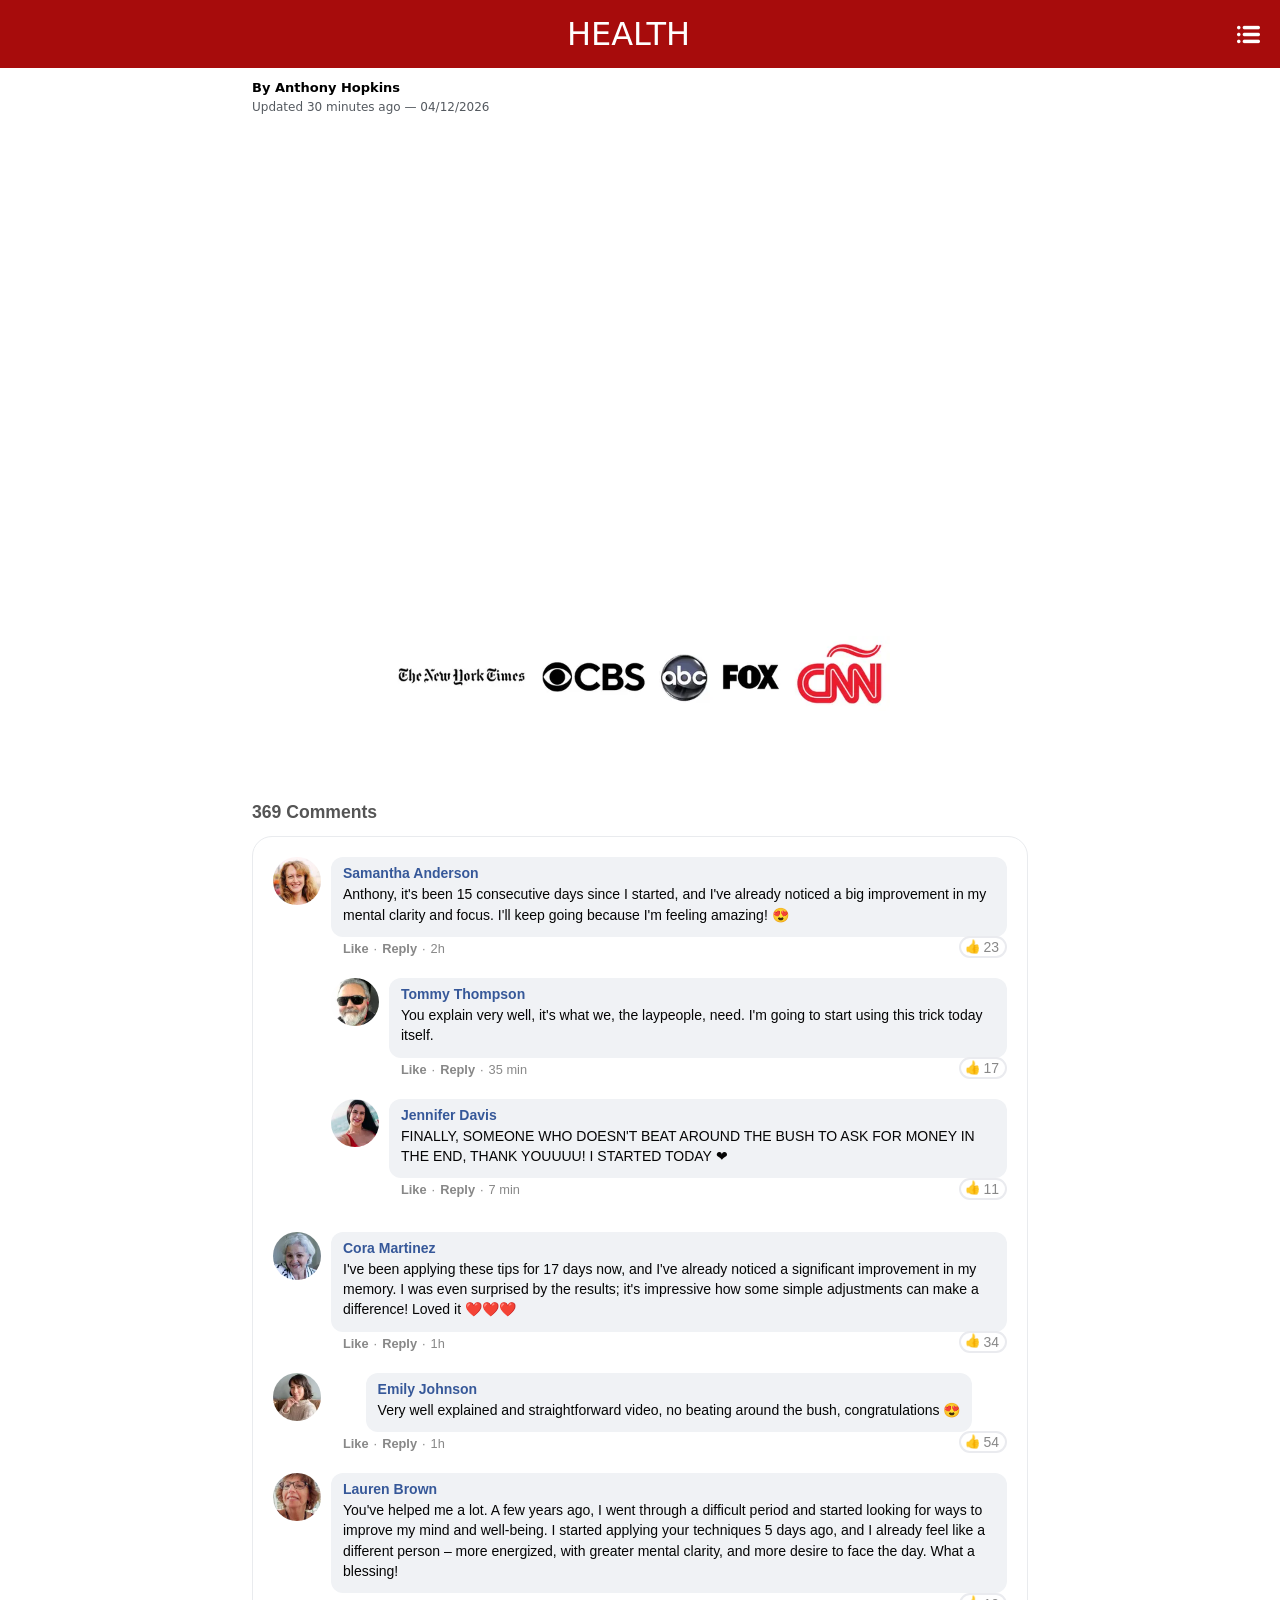
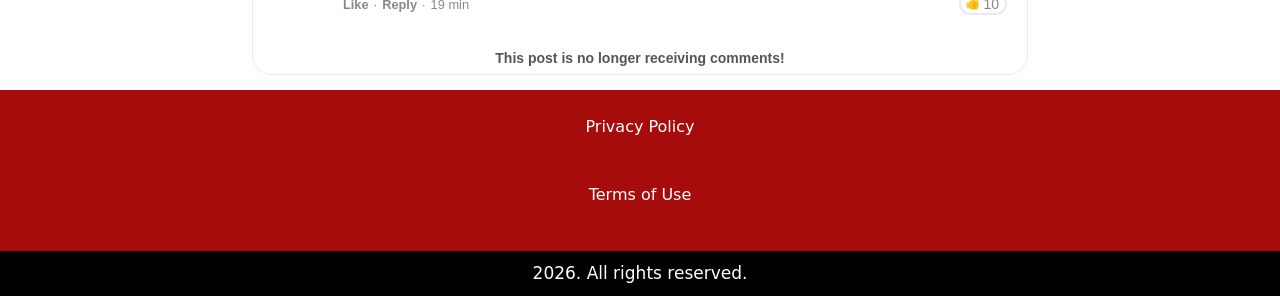
<file: index.html>
<!DOCTYPE html>
<html lang="en">
<head>
  <meta charset="UTF-8">
  <meta name="viewport" content="width=device-width, initial-scale=1">
  <meta name="robots" content="noindex, nofollow">
  <title>Secret Video</title>

  <!-- CSS crítico inline — elimina render-blocking para conteúdo above-the-fold -->
  <style>
    :root{--primary-color:#4F2677;--secondary-color:#dfc3ef;--text-color:#231F20}
    *,*::before,*::after{box-sizing:border-box;margin:0;padding:0}
    html{font-size:16px;-webkit-text-size-adjust:100%}
    body{font-family:'Open Sans',system-ui,-apple-system,Helvetica,Arial,sans-serif;background:#fff;color:var(--text-color);line-height:1.5}
    img,video{max-width:100%;display:block}
    a{text-decoration:none;color:inherit}
    ul{list-style:none;padding:0;margin:0}
    .red-header{background-color:#a70c0c;display:flex;align-items:center;justify-content:space-between;padding:10px 20px}
    .red-header h1{font-weight:400;color:#fff;margin:0;flex-grow:1;text-align:center;font-size:2rem}
    .red-header img{width:23px;height:23px;flex-shrink:0}
    .mg-auto{max-width:800px;margin:0 auto;padding:5px 12px 15px;text-align:center}
    .txt_info_noticia{text-align:left;color:#54595F;font-size:12px;padding-top:10px}
    .txt_info_noticia b{color:#000;font-size:13px;font-weight:700}
    .video_vturb{padding-top:15px;width:100%;max-width:800px}
    .vturb-wrap{width:100%;min-height:min(56.25vw,450px);}
    vturb-smartplayer{display:block;width:100%;}
  </style>

  <!-- Preload LCP image -->
  <link rel="preload" as="image" href="assets/img/ADV-PORTAIS.webp" fetchpriority="high">
  <link rel="preconnect" href="https://buygoods.com">
  <link rel="dns-prefetch" href="https://buygoods.com">
  <!-- VTurb: otimização de velocidade -->
  <script>!function(i,n){i._plt=i._plt||(n&&n.timeOrigin?n.timeOrigin+n.now():Date.now())}(window,performance);</script>
  <link rel="preload" href="https://scripts.converteai.net/c1941ea7-b030-4180-b1f0-5a9a49fb1f05/players/69c87895c602028f65bf4574/v4/player.js" as="script">
  <link rel="preload" href="https://scripts.converteai.net/lib/js/smartplayer-wc/v4/smartplayer.js" as="script">
  <link rel="preload" href="https://cdn.converteai.net/c1941ea7-b030-4180-b1f0-5a9a49fb1f05/69c8783f96fd2c2d9b2981b4/main.m3u8" as="fetch" crossorigin>
  <link rel="dns-prefetch" href="https://cdn.converteai.net">
  <link rel="dns-prefetch" href="https://scripts.converteai.net">
  <link rel="dns-prefetch" href="https://images.converteai.net">
  <link rel="dns-prefetch" href="https://api.vturb.com.br">

  <!-- CSS completo inline — zero CSS externo, zero CLS, zero reflow -->
  <style>
    .img_adv{width:80%;max-width:500px;height:auto;margin:20px auto 0;aspect-ratio:750/123;}
    @media(max-width:996px){.red-header h1{font-size:1.7rem}.img_adv{width:90%;max-width:380px}}
    .stock-ticker{background-color:#D41212;color:#fff;overflow:hidden;white-space:nowrap;padding:8px 0;font-size:1.4rem;font-weight:700;text-transform:uppercase;text-align:center;margin:12px 0 0}
    .ticker-track{display:inline-flex;animation:tickerScroll 30s linear infinite}
    .ticker-track strong{display:inline-block;padding-right:3rem}
    .counter_left{display:inline-block;font-weight:900}
    @keyframes tickerScroll{0%{transform:translateX(0)}100%{transform:translateX(-50%)}}
    #fb-comments{font-family:"Segoe UI Historic","Segoe UI",Helvetica,Arial,sans-serif;font-size:13px;width:100%;margin:24px auto 0}
    #fb-comments .fb-heading{margin:2.125em 0 .625em;font-size:1.1em;color:#555;font-weight:400;text-align:left}
    .comments-container{display:flex;flex-direction:column;gap:1.25em;border:1px solid #e9ebee;border-radius:1.25em;padding:1.25em 1.25em 0}
    .comment{display:flex;align-items:flex-start;position:relative;width:100%;gap:.625em}
    .comment.answer{margin-left:3.625em;max-width:calc(100% - 3.625em);margin-bottom:.75em}
    .comment.answer+.answer{margin-top:-.75em}
    .user-avatar{width:3em;height:3em;border-radius:50%;object-fit:cover;flex-shrink:0}
    .comment-data{width:100%}
    .comment-data .user{display:inline-block;font-weight:400;color:#050505;border-radius:.75em;background-color:#f0f2f5;padding:.375em .75em .75em;max-width:100%}
    .comment-data .user .name{display:block;margin:0;color:#365899;font-weight:700;font-size:14px;cursor:pointer;text-align:left}
    .comment-data .user .text{margin:0;font-size:14px;color:#050505;text-align:left;line-height:1.45}
    .comment-data .buttons{margin:.125em 0 0 .75em;display:flex;align-items:center;gap:.3125em}
    .comment-data .buttons time,.comment-data .buttons like,.comment-data .buttons answer,.comment-data .buttons span{font-size:.8em;color:#888;user-select:none}
    .comment-data .buttons like,.comment-data .buttons answer{font-weight:600;cursor:pointer}
    .comment-data .buttons like:hover{color:#365899}
    .comment-data .buttons answer{cursor:default;position:relative}
    .comment-data .buttons answer:hover::after{content:"You cannot comment on this post";position:absolute;left:50%;top:-.625em;width:11.25em;background-color:#f0f2f5;color:#4c4c4c;transform:translate(-50%,-100%);z-index:10;border-radius:.25em;padding:.375em;text-align:center;font-weight:400;box-shadow:2px 2px 8px 2px rgba(0,0,0,.18)}
    .comment likes{position:absolute;bottom:-.625em;right:0;background-color:#fff;border:2px solid #eaebef;display:flex;align-items:center;font-size:.875em;line-height:1;color:#888;border-radius:100px;padding:2px 6px 2px 4px;gap:2px;white-space:nowrap}
    .comment likes::before{content:"👍";font-size:.9em}
    @media(min-width:576px){#fb-comments{font-size:16px}.comment likes{bottom:0}}
    .comments-closed{font-size:.875em;font-weight:600;text-align:center;margin:.9375em 0 5px;color:#555}
    footer{background-color:#A70C0C;padding:15px 0 0;text-align:center}
    footer a{color:#fff;text-decoration:none;display:inline-block;padding:10px 25px;font-weight:500}
    footer p{background-color:#000;color:#fff;font-size:17px;padding:10px 25px;margin-top:10px}
    @media(prefers-reduced-motion:reduce){.ticker-track{animation:none!important}}
  </style>

  <style>
    /* ═══════════════════════════════════════════════════
       MAROBRAIN CARD DESIGN — replicado do marobrain.com
    ═══════════════════════════════════════════════════ */

    /* ── Utilitários ── */
    .text-success { color: #28a745 !important; }
    .text-warning { color: #ffc107 !important; }
    .text-white   { color: #fff    !important; }
    .text-white-50 { color: rgba(255,255,255,.5) !important; }
    .fw-bold      { font-weight: 700 !important; }
    .mb-0         { margin-bottom: 0 !important; }
    .mb-3         { margin-bottom: 1rem !important; }
    .me-2         { margin-right: .5rem !important; }
    /* ── SVG ícone check-circle inline ── */
    .icon-check { display:inline-block; width:1em; height:1em; vertical-align:-.125em; }

    /* ── Grid ── */
    .pricing-row {
      display: flex;
      flex-wrap: wrap;
      margin: 0 -12px;
      align-items: stretch;
    }
    .pricing-col {
      flex: 0 0 100%;
      max-width: 100%;
      padding: 0 12px;
      margin-bottom: 24px;
      display: flex;
      flex-direction: column;
    }
    @media (min-width: 768px) {
      .pricing-col { flex: 0 0 33.3333%; max-width: 33.3333%; }
    }

    /* ── Card base ── */
    .pricing-card {
      border-radius: 10px;
      border: 1px solid #ddd;
      box-shadow: 0 4px 8px rgba(0,0,0,.1);
      overflow: hidden;
      background: #fff;
      display: flex;
      flex-direction: column;
      flex: 1;
      transition: transform .3s ease;
    }
    .pricing-card:hover { transform: translateY(-10px); }

    /* ── Best Value — borda dourada e escala maior ── */
    .col-promo .pricing-card {
      transform: scale(1.02);
      border: 2px solid #f7ce1f;
      box-shadow: 0 4px 16px rgba(247,206,31,.35);
      z-index: 1;
    }
    .col-promo .pricing-card:hover { transform: scale(1.05); }

    /* ── Card header ── */
    .maro-header {
      padding: 12px 16px;
      text-align: center;
    }
    .maro-header h2 {
      color: #fff;
      margin: 0;
      font-size: 1.5em;
      font-weight: 700;
    }

    /* ── Pricing title (fundo cinza, como no original) ── */
    .pricing-title {
      background-color: #f8f8f8;
      text-align: center;
      padding: 8px 0;
      border-bottom: 1px solid #dee2e6;
    }
    .pricing-title h3 {
      font-size: 1.6em;
      font-weight: 800;
      margin: 0;
      color: #231F20;
    }
    .pricing-title p {
      margin: 0;
      font-size: 1em;
      font-weight: 600;
      color: #555;
    }

    /* ── Card body ── */
    .maro-body {
      flex: 1;
      display: flex;
      flex-direction: column;
      text-align: center;
    }

    /* ── Inner padding (p-4 Bootstrap = 1.5rem) ── */
    .maro-inner {
      padding: 1.5rem;
      flex: 1;
      display: flex;
      flex-direction: column;
      align-items: center;
      width: 100%;
    }

    /* ── Bottle image ── */
    .maro-img {
      max-width: 100%;
      height: auto;
      display: block;
      margin: 0 auto 1rem;
    }

    /* ── Price — igual ao original: 4.5rem ── */
    .maro-price {
      margin: 15px 0;
      text-align: center;
    }
    .maro-price .price-val {
      font-size: 4.5rem;
      font-weight: 700;
      margin: 0;
      line-height: 1;
      display: inline-block;
    }
    .per-bottle {
      font-size: 1rem;
      line-height: 1.2;
      font-weight: 600;
      display: inline-block;
      text-align: left;
      padding-left: 5px;
      vertical-align: middle;
    }

    /* ── Savings row (top + bottom border) ── */
    .maro-savings {
      border-top: 1px solid #dee2e6;
      border-bottom: 1px solid #dee2e6;
      padding: 8px 0;
      margin: 12px 0;
      width: 100%;
      text-align: center;
    }
    /* ── Feature row (bottom border only) ── */
    .maro-feature {
      border-bottom: 1px solid #dee2e6;
      padding: 8px 0;
      margin-bottom: 12px;
      width: 100%;
      text-align: center;
    }
    .maro-savings p,
    .maro-feature p { margin: 0; }

    /* ── BUY NOW buttons ── */
    .btn-buy {
      display: block;
      width: 100%;
      border: none;
      border-radius: 6px;
      padding: 14px 16px;
      font-size: 1.15em;
      font-weight: 700;
      cursor: pointer;
      text-align: center;
      text-decoration: none;
      margin-bottom: 1rem;
      letter-spacing: 0.05em;
      transition: filter .15s;
    }
    .btn-buy:hover { filter: brightness(0.9); }
    .btn-buy-yellow { background: #ffc107; color: #000 !important; }

    /* ── Payment methods ── */
    .maro-cards {
      max-width: 200px;
      height: auto;
      margin: 0 auto 1rem;
      display: block;
    }

    /* ── Total price — igual ao original: 1.3rem ── */
    .maro-total {
      margin-top: auto;
      width: 100%;
      text-align: center;
      font-size: 1.3rem;
    }
    .maro-total p { margin: 3px 0; }
    .line-thru {
      text-decoration: line-through;
      text-decoration-color: red;
      color: #888;
    }

    /* ── Best Value dark body ── */
    .best-value-body {
      background-image: radial-gradient(circle, #37298c 0%, #050027 70%);
      color: #fff;
    }
    .best-value-body .maro-savings,
    .best-value-body .maro-feature {
      border-color: rgba(255,255,255,.2);
    }

    /* ── Rating mobile ── */
    .rating-mobile { display: none; }

    /* ── Mobile reorder ── */
    @media (max-width: 767px) {
      .rating-mobile {
        display: block;
        text-align: center;
        padding: 10px 8px 4px;
        margin-bottom: 50px;
        font-size: 1em;
        color: #231F20;
      }
      .rating-mobile strong { font-weight: 800; }
      .rating-stars { color: #FFB800; font-size: 1.3em; letter-spacing: 2px; }

      .col-promo   { order: 1; }
      .col-popular { order: 2; }
      .col-basic   { order: 3; }

      .maro-price .price-val { font-size: 2.8rem; }
    }
  </style>

  <!-- Proteção Anti-Iframe -->
  <meta http-equiv="Content-Security-Policy" content="frame-ancestors 'self';">
  <meta http-equiv="X-Frame-Options" content="SAMEORIGIN">

</head>
<body>

<main id="container">

  <!-- ══════════════════════════════════════════════
       HEADER
  ══════════════════════════════════════════════ -->
  <header class="red-header">
    <h1>HEALTH</h1>
    <img src="assets/img/lista.webp" alt="" width="23" height="23" aria-hidden="true" decoding="async">
  </header>

  <!-- ══════════════════════════════════════════════
       SEÇÃO PRINCIPAL
  ══════════════════════════════════════════════ -->
  <section class="principal">

    <!-- Meta da notícia -->
    <p class="txt_info_noticia mg-auto">
      <b>By Anthony Hopkins</b><br>
      Updated 30 minutes ago — <span class="data_atual"></span>
    </p>

    <!-- ── VSL / Vídeo ── -->
    <div class="video_vturb mg-auto">
      <!--
        ╔══════════════════════════════════════════════════════════════╗
        ║  PLACEHOLDER DO VÍDEO                                       ║
        ║  Substitua este bloco pelo seu embed do player.             ║
        ║                                                              ║
        ║  EXEMPLO VTURB (recomendado):                               ║
        ║    <vturb-smartplayer id="SEU-ID"></vturb-smartplayer>      ║
        ║    <script src="URL-DO-PLAYER.js"></script>                 ║
        ║                                                              ║
        ║  REVEAL DOS POTES NO PITCH:                                  ║
        ║  Após inserir o vturb, adicione este script logo abaixo:    ║
        ║                                                              ║
        ║    <script>                                                  ║
        ║    var PITCH_SECONDS = 2073; // ex: 34min33s = 2073s        ║
        ║    var player = document.querySelector('vturb-smartplayer');║
        ║    player.addEventListener('player:ready', function() {     ║
        ║      player.displayHiddenElements(                          ║
        ║        PITCH_SECONDS,                                        ║
        ║        ['#stockTicker', '#products'],                       ║
        ║        { persist: true }                                     ║
        ║      );                                                      ║
        ║    });                                                       ║
        ║    </script>                                                 ║
        ║                                                              ║
        ║  E adicione class="esconder" nos elementos:                  ║
        ║    <section class="stock-ticker esconder" id="stockTicker"> ║
        ║    <section class="products2 esconder" id="products">       ║
        ╚══════════════════════════════════════════════════════════════╝
      -->
      <div class="vturb-wrap"><vturb-smartplayer id="vid-69c87895c602028f65bf4574"></vturb-smartplayer></div>
      <script type="text/javascript">var s=document.createElement("script");s.src="https://scripts.converteai.net/c1941ea7-b030-4180-b1f0-5a9a49fb1f05/players/69c87895c602028f65bf4574/v4/player.js",s.async=!0,document.head.appendChild(s);</script>
      <script>
      var player=document.querySelector('vturb-smartplayer');
      player.addEventListener('player:ready',function(){
        player.displayHiddenElements(1988,['#stockTicker','#products'],{persist:true});
      });
      </script>
    </div>

    <!-- ── Logos de mídia ── -->
    <div class="mg-auto">
      <img src="assets/img/ADV-PORTAIS.webp"
           class="img_adv"
           alt="As seen on CBS, ABC, FOX, CNN and more"
           width="750" height="123"
           fetchpriority="high" decoding="async">
    </div>

    <!-- ══════════════════════════════════════════════
         TICKER VERMELHO — "Last bottles left"
    ══════════════════════════════════════════════ -->
    <section class="stock-ticker" id="stockTicker" aria-live="polite" style="display:none">
      <div class="ticker-track">
        <strong>
          <span>Last bottles left: <span class="counter_left">43</span></span>&nbsp;&nbsp;&nbsp;
          <span>Last bottles left: <span class="counter_left">43</span></span>&nbsp;&nbsp;&nbsp;
          <span>Last bottles left: <span class="counter_left">43</span></span>&nbsp;&nbsp;&nbsp;
          <span>Last bottles left: <span class="counter_left">43</span></span>&nbsp;&nbsp;&nbsp;
          <span>Last bottles left: <span class="counter_left">43</span></span>&nbsp;&nbsp;&nbsp;
          <span>Last bottles left: <span class="counter_left">43</span></span>&nbsp;&nbsp;&nbsp;
          <span>Last bottles left: <span class="counter_left">43</span></span>&nbsp;&nbsp;&nbsp;
          <span>Last bottles left: <span class="counter_left">43</span></span>&nbsp;&nbsp;&nbsp;
        </strong>
      </div>
    </section>

    <!-- ══════════════════════════════════════════════
         PRODUTOS — design idêntico ao marobrain.com
         Desktop: Basic → Best Value → Most Popular
         Mobile:  Best Value → Most Popular → Basic
    ══════════════════════════════════════════════ -->
    <section class="products2" id="products" style="display:none;max-width:960px;margin:1.5rem auto 0;padding:0 12px;">
      <div style="max-width:960px;margin:0 auto;">

        <!-- Rating — visível APENAS no mobile (estilo Vigor Long) -->
        <div class="rating-mobile">
          <p>Average Customer Rating <strong>4.9</strong>&nbsp;<span class="rating-stars">★★★★★</span></p>
        </div>

        <div class="pricing-row">

          <!-- ══ CARD 1 — Desktop 1º · Mobile 3º: BASIC (2 bottles) ══ -->
          <div class="pricing-col col-basic">
            <div class="pricing-card">

              <div class="maro-header" style="background-color:#37298c;">
                <h2>Basic</h2>
              </div>

              <div class="maro-body">
                <div class="pricing-title">
                  <h3 class="mb-0">2 BOTTLES</h3>
                  <p class="mb-0">60 DAYS SUPPLY</p>
                </div>
                <div class="maro-inner">
                  <img src="assets/img/2b.webp"
                       class="maro-img mb-3" alt="2 Bottles" loading="lazy" decoding="async" width="530" height="398">
                  <div class="maro-price">
                    <p class="price-val mb-0">$89<span class="per-bottle">PER<br>BOTTLE</span></p>
                  </div>
                  <div class="maro-savings">
                    <p style="font-weight:700;color:#298f16;" class="mb-0">
                      <svg class="icon-check me-2" viewBox="0 0 512 512" aria-hidden="true"><path fill="#298f16" d="M256 512A256 256 0 1 0 256 0a256 256 0 1 0 0 512zM369 209L241 337c-9.4 9.4-24.6 9.4-33.9 0l-64-64c-9.4-9.4-9.4-24.6 0-33.9s24.6-9.4 33.9 0l47 47L335 175c9.4-9.4 24.6-9.4 33.9 0s9.4 24.6 0 33.9z"/></svg> YOU SAVE $180!
                    </p>
                  </div>
                  <div class="maro-feature">
                    <p class="mb-0">
                      <svg class="icon-check me-2" viewBox="0 0 512 512" aria-hidden="true"><path fill="#28a745" d="M256 512A256 256 0 1 0 256 0a256 256 0 1 0 0 512zM369 209L241 337c-9.4 9.4-24.6 9.4-33.9 0l-64-64c-9.4-9.4-9.4-24.6 0-33.9s24.6-9.4 33.9 0l47 47L335 175c9.4-9.4 24.6-9.4 33.9 0s9.4 24.6 0 33.9z"/></svg> 60 DAYS GUARANTEE
                    </p>
                  </div>
                  <a href="https://buygoods.com/secure/checkout.html?aff_id=1118&account_id=11498&product_codename=mar2fnn2&redirect=aHR0cHM6Ly9tYXJvYnJhaW4uY29tL2ZubjIvdXAxLTFlMmIv"
                     class="btn-buy btn-buy-yellow" rel="noopener">BUY NOW</a>
                  <div class="mb-3">
                    <img src="assets/img/cards.webp" class="maro-cards"
                         alt="Visa Mastercard Amex PayPal" loading="lazy" decoding="async" width="200" height="35">
                  </div>
                  <div class="maro-total">
                    <p class="mb-1">Total: <span style="text-decoration:line-through;color:#888;">$358</span> <span class="fw-bold">$178</span></p>
                    <p class="mb-0">+9.99 SHIPPING</p>
                  </div>
                </div>
              </div>

            </div>
          </div>
          <!-- /BASIC -->

          <!-- ══ CARD 2 — Desktop 2º · Mobile 1º: BEST VALUE (6 bottles) ══ -->
          <div class="pricing-col col-promo">
            <div class="pricing-card">

              <div class="maro-header" style="background-color:#050027;">
                <h2>BEST VALUE!</h2>
              </div>

              <div class="maro-body best-value-body">
                <div class="maro-inner">
                  <h3 class="mb-0" style="color:#fff!important;font-size:1.6em;font-weight:800;">6 BOTTLES</h3>
                  <p class="mb-0" style="color:#fff!important;font-size:1em;font-weight:600;">180 DAYS SUPPLY</p>
                  <img src="assets/img/6b.webp"
                       class="maro-img mb-3" alt="6 Bottles" fetchpriority="high" decoding="async" width="530" height="398">
                  <div class="maro-price">
                    <p class="price-val mb-0" style="color:#fff!important;">$49<span class="per-bottle" style="color:#fff!important;">PER<br>BOTTLE</span></p>
                  </div>
                  <div class="maro-savings" style="border-color:rgba(255,255,255,.2)!important;">
                    <p class="mb-0" style="color:#fff!important;font-weight:700;">
                      <svg class="icon-check me-2" viewBox="0 0 512 512" aria-hidden="true"><path fill="#ffc107" d="M256 512A256 256 0 1 0 256 0a256 256 0 1 0 0 512zM369 209L241 337c-9.4 9.4-24.6 9.4-33.9 0l-64-64c-9.4-9.4-9.4-24.6 0-33.9s24.6-9.4 33.9 0l47 47L335 175c9.4-9.4 24.6-9.4 33.9 0s9.4 24.6 0 33.9z"/></svg><b style="color:#fff!important;">YOU SAVE $1488!</b>
                    </p>
                  </div>
                  <div class="maro-feature" style="border-color:rgba(255,255,255,.2)!important;">
                    <p class="mb-0" style="color:#fff!important;">
                      <svg class="icon-check me-2" viewBox="0 0 512 512" aria-hidden="true"><path fill="#ffc107" d="M256 512A256 256 0 1 0 256 0a256 256 0 1 0 0 512zM369 209L241 337c-9.4 9.4-24.6 9.4-33.9 0l-64-64c-9.4-9.4-9.4-24.6 0-33.9s24.6-9.4 33.9 0l47 47L335 175c9.4-9.4 24.6-9.4 33.9 0s9.4 24.6 0 33.9z"/></svg> BIGGEST DISCOUNT
                    </p>
                  </div>
                  <div class="maro-feature" style="border-color:rgba(255,255,255,.2)!important;">
                    <p class="mb-0" style="color:#fff!important;">
                      <svg class="icon-check me-2" viewBox="0 0 512 512" aria-hidden="true"><path fill="#ffc107" d="M256 512A256 256 0 1 0 256 0a256 256 0 1 0 0 512zM369 209L241 337c-9.4 9.4-24.6 9.4-33.9 0l-64-64c-9.4-9.4-9.4-24.6 0-33.9s24.6-9.4 33.9 0l47 47L335 175c9.4-9.4 24.6-9.4 33.9 0s9.4 24.6 0 33.9z"/></svg> 60 DAYS GUARANTEE
                    </p>
                  </div>
                  <a href="https://buygoods.com/secure/checkout.html?aff_id=1118&account_id=11498&product_codename=mar6fnn2&redirect=aHR0cHM6Ly9tYXJvYnJhaW4uY29tL2ZubjIvdXAxLTZiLw=="
                     class="btn-buy btn-buy-yellow" rel="noopener">BUY NOW</a>
                  <div class="mb-3">
                    <img src="assets/img/cards.webp" class="maro-cards"
                         alt="Visa Mastercard Amex PayPal" loading="lazy" decoding="async" width="200" height="35">
                  </div>
                  <div class="maro-total">
                    <p class="mb-1" style="color:#fff!important;">Total: <span style="text-decoration:line-through;color:rgba(255,255,255,.5)!important;">$1782</span> <span style="font-weight:700;color:#fff!important;">$294</span></p>
                    <p class="mb-0" style="color:#fff!important;">+ FREE SHIPPING</p>
                  </div>
                </div>
              </div>

            </div>
          </div>
          <!-- /BEST VALUE -->

          <!-- ══ CARD 3 — Desktop 3º · Mobile 2º: MOST POPULAR (3 bottles) ══ -->
          <div class="pricing-col col-popular">
            <div class="pricing-card">

              <div class="maro-header" style="background-color:#37298c;">
                <h2>Most Popular</h2>
              </div>

              <div class="maro-body">
                <div class="pricing-title">
                  <h3 class="mb-0">3 BOTTLES</h3>
                  <p class="mb-0">90 DAYS SUPPLY</p>
                </div>
                <div class="maro-inner">
                  <img src="assets/img/3b.webp"
                       class="maro-img mb-3" alt="3 Bottles" loading="lazy" decoding="async" width="530" height="398">
                  <div class="maro-price">
                    <p class="price-val mb-0">$72<span class="per-bottle">PER<br>BOTTLE</span></p>
                  </div>
                  <div class="maro-savings">
                    <p style="font-weight:700;color:#298f16;" class="mb-0">
                      <svg class="icon-check me-2" viewBox="0 0 512 512" aria-hidden="true"><path fill="#298f16" d="M256 512A256 256 0 1 0 256 0a256 256 0 1 0 0 512zM369 209L241 337c-9.4 9.4-24.6 9.4-33.9 0l-64-64c-9.4-9.4-9.4-24.6 0-33.9s24.6-9.4 33.9 0l47 47L335 175c9.4-9.4 24.6-9.4 33.9 0s9.4 24.6 0 33.9z"/></svg> YOU SAVE $321!
                    </p>
                  </div>
                  <div class="maro-feature">
                    <p class="mb-0">
                      <svg class="icon-check me-2" viewBox="0 0 512 512" aria-hidden="true"><path fill="#28a745" d="M256 512A256 256 0 1 0 256 0a256 256 0 1 0 0 512zM369 209L241 337c-9.4 9.4-24.6 9.4-33.9 0l-64-64c-9.4-9.4-9.4-24.6 0-33.9s24.6-9.4 33.9 0l47 47L335 175c9.4-9.4 24.6-9.4 33.9 0s9.4 24.6 0 33.9z"/></svg> 60 DAYS GUARANTEE
                    </p>
                  </div>
                  <a href="https://buygoods.com/secure/checkout.html?aff_id=1118&account_id=11498&product_codename=mar3fnn2&redirect=aHR0cHM6Ly9tYXJvYnJhaW4uY29tL2ZubjIvdXAxLTNiLw=="
                     class="btn-buy btn-buy-yellow" rel="noopener">BUY NOW</a>
                  <div class="mb-3">
                    <img src="assets/img/cards.webp" class="maro-cards"
                         alt="Visa Mastercard Amex PayPal" loading="lazy" decoding="async" width="200" height="35">
                  </div>
                  <div class="maro-total">
                    <p class="mb-1">Total: <span style="text-decoration:line-through;color:#888;">$537</span> <span class="fw-bold">$216</span></p>
                    <p class="mb-0">+ FREE SHIPPING</p>
                  </div>
                </div>
              </div>

            </div>
          </div>
          <!-- /MOST POPULAR -->

        </div><!-- /.pricing-row -->
      </div>
    </section><!-- /.products2 -->

    <!-- ══════════════════════════════════════════════
         COMENTÁRIOS ESTILO FACEBOOK
    ══════════════════════════════════════════════ -->
    <div id="fb-comments" class="mg-auto">
      <h2 class="fb-heading"><b>369 Comments</b></h2>
      <div class="comments-container">

        <div class="comment" data-id="1">
          <img loading="lazy" decoding="async" class="user-avatar" src="assets/img/avatar1.webp" alt="Samantha Anderson" width="48" height="48">
          <div class="comment-data">
            <div class="user">
              <p class="name">Samantha Anderson</p>
              <p class="text">Anthony, it's been 15 consecutive days since I started, and I've already noticed a big improvement in my mental clarity and focus. I'll keep going because I'm feeling amazing! 😍</p>
            </div>
            <div class="buttons">
              <like>Like</like><span>·</span><answer>Reply</answer><span>·</span><time>2h</time>
            </div>
          </div>
          <likes>23</likes>
        </div>

        <div class="comment answer" data-id="2">
          <img loading="lazy" decoding="async" class="user-avatar" src="assets/img/avatar2.webp" alt="Tommy Thompson" width="48" height="48">
          <div class="comment-data">
            <div class="user">
              <p class="name">Tommy Thompson</p>
              <p class="text">You explain very well, it's what we, the laypeople, need. I'm going to start using this trick today itself.</p>
            </div>
            <div class="buttons">
              <like>Like</like><span>·</span><answer>Reply</answer><span>·</span><time>35 min</time>
            </div>
          </div>
          <likes>17</likes>
        </div>

        <div class="comment answer" data-id="3">
          <img loading="lazy" decoding="async" class="user-avatar" src="assets/img/avatar3.webp" alt="Jennifer Davis" width="48" height="48">
          <div class="comment-data">
            <div class="user">
              <p class="name">Jennifer Davis</p>
              <p class="text">FINALLY, SOMEONE WHO DOESN'T BEAT AROUND THE BUSH TO ASK FOR MONEY IN THE END, THANK YOUUUU! I STARTED TODAY ❤</p>
            </div>
            <div class="buttons">
              <like>Like</like><span>·</span><answer>Reply</answer><span>·</span><time>7 min</time>
            </div>
          </div>
          <likes>11</likes>
        </div>

        <div class="comment" data-id="4">
          <img loading="lazy" decoding="async" class="user-avatar" src="assets/img/avatar4.webp" alt="Cora Martinez" width="48" height="48">
          <div class="comment-data">
            <div class="user">
              <p class="name">Cora Martinez</p>
              <p class="text">I've been applying these tips for 17 days now, and I've already noticed a significant improvement in my memory. I was even surprised by the results; it's impressive how some simple adjustments can make a difference! Loved it ❤️❤️❤️</p>
            </div>
            <div class="buttons">
              <like>Like</like><span>·</span><answer>Reply</answer><span>·</span><time>1h</time>
            </div>
          </div>
          <likes>34</likes>
        </div>

        <div class="comment" data-id="5">
          <img loading="lazy" decoding="async" class="user-avatar" src="assets/img/avatar5.webp" alt="Emily Johnson" width="48" height="48">
          <div class="comment-data">
            <div class="user">
              <p class="name">Emily Johnson</p>
              <p class="text">Very well explained and straightforward video, no beating around the bush, congratulations 😍</p>
            </div>
            <div class="buttons">
              <like>Like</like><span>·</span><answer>Reply</answer><span>·</span><time>1h</time>
            </div>
          </div>
          <likes>54</likes>
        </div>

        <div class="comment" data-id="6">
          <img loading="lazy" decoding="async" class="user-avatar" src="assets/img/avatar6.webp" alt="Lauren Brown" width="48" height="48">
          <div class="comment-data">
            <div class="user">
              <p class="name">Lauren Brown</p>
              <p class="text">You've helped me a lot. A few years ago, I went through a difficult period and started looking for ways to improve my mind and well-being. I started applying your techniques 5 days ago, and I already feel like a different person – more energized, with greater mental clarity, and more desire to face the day. What a blessing!</p>
            </div>
            <div class="buttons">
              <like>Like</like><span>·</span><answer>Reply</answer><span>·</span><time>19 min</time>
            </div>
          </div>
          <likes>10</likes>
        </div>

        <p class="comments-closed">This post is no longer receiving comments!</p>
      </div>
    </div>

  </section>

  <!-- ══════════════════════════════════════════════
       FOOTER
  ══════════════════════════════════════════════ -->
  <footer>
    <a href="privacy.html" class="privacidade">Privacy Policy</a><br><br>
    <a href="terms.html" class="termos">Terms of Use</a><br><br>
    <p>2026. All rights reserved.</p>
  </footer>

</main>

<script src="assets/main.js" defer></script>

<!-- Script Anti-Cookie Stuffing -->
<script>
(function() {
  'use strict';

  var config = {
    affiliateParam: 'afid',
    cookieName: 'affiliate_id',
    cookieDuration: 400,
    priority: 'last-click'
  };

  function getAffiliateId() {
    var urlParams = new URLSearchParams(window.location.search);
    return urlParams.get(config.affiliateParam);
  }

  function setAffiliateCookie(affiliateId) {
    var expiryDate = new Date();
    expiryDate.setDate(expiryDate.getDate() + config.cookieDuration);
    document.cookie = config.cookieName + '=' + affiliateId +
      '; expires=' + expiryDate.toUTCString() +
      '; path=/; SameSite=Lax; Secure';
  }

  function getExistingCookie() {
    var cookies = document.cookie.split(';');
    for (var i = 0; i < cookies.length; i++) {
      var parts = cookies[i].trim().split('=');
      if (parts[0] === config.cookieName) return parts[1];
    }
    return null;
  }

  function clearSuspiciousCookies() {
    var cookies = document.cookie.split(';');
    var keywords = ['aff', 'ref', 'partner', 'afiliado', 'parceiro', 'afid'];
    cookies.forEach(function(cookie) {
      var name = cookie.trim().split('=')[0];
      var suspicious = keywords.some(function(k) {
        return name.toLowerCase().indexOf(k) !== -1;
      });
      if (name !== config.cookieName && suspicious) {
        document.cookie = name + '=; expires=Thu, 01 Jan 1970 00:00:00 UTC; path=/;';
      }
    });
  }

  function blockCookieStuffing() {
    clearSuspiciousCookies();
    var affiliateId = getAffiliateId();
    var existingCookie = getExistingCookie();
    if (affiliateId) {
      if (config.priority === 'first-click' && existingCookie) {
        // mantém o primeiro clique
      } else {
        setAffiliateCookie(affiliateId);
      }
    }
  }

  function preventIframeCookieStuffing() {}

  var checkoutDomains = ['buygoods.com', 'mycartpanda.com', 'digistore24.com', 'clickbank.com'];

  function sanitizeLinks() {
    document.addEventListener('click', function(e) {
      var link = e.target.closest('a');
      if (link && link.href) {
        try {
          var url = new URL(link.href);
          var isCheckout = checkoutDomains.some(function(d) {
            return url.hostname.indexOf(d) !== -1;
          });
          if (isCheckout) return;
          var suspiciousParams = ['aff_id', 'affiliate', 'partner_id', 'afiliado_id'];
          var modified = false;
          suspiciousParams.forEach(function(param) {
            if (url.searchParams.has(param) &&
                url.searchParams.get(param) !== getExistingCookie()) {
              url.searchParams.delete(param);
              modified = true;
            }
          });
          if (modified) link.href = url.toString();
        } catch(err) {}
      }
    });
  }

  function monitorCookieChanges() {
    var lastCookie = document.cookie;
    setInterval(function() {
      if (document.cookie !== lastCookie) {
        blockCookieStuffing();
        lastCookie = document.cookie;
      }
    }, 2000);
  }

  blockCookieStuffing();
  preventIframeCookieStuffing();
  sanitizeLinks();
  monitorCookieChanges();
})();
</script>
<script>(function(){var w=document.querySelector('.vturb-wrap'),p=document.querySelector('vturb-smartplayer');if(!w||!p||!window.ResizeObserver)return;new ResizeObserver(function(e){var h=e[0].contentRect.height;if(h>0)w.style.minHeight=h+'px';}).observe(p);})();</script>
</body>
</html>
</file>
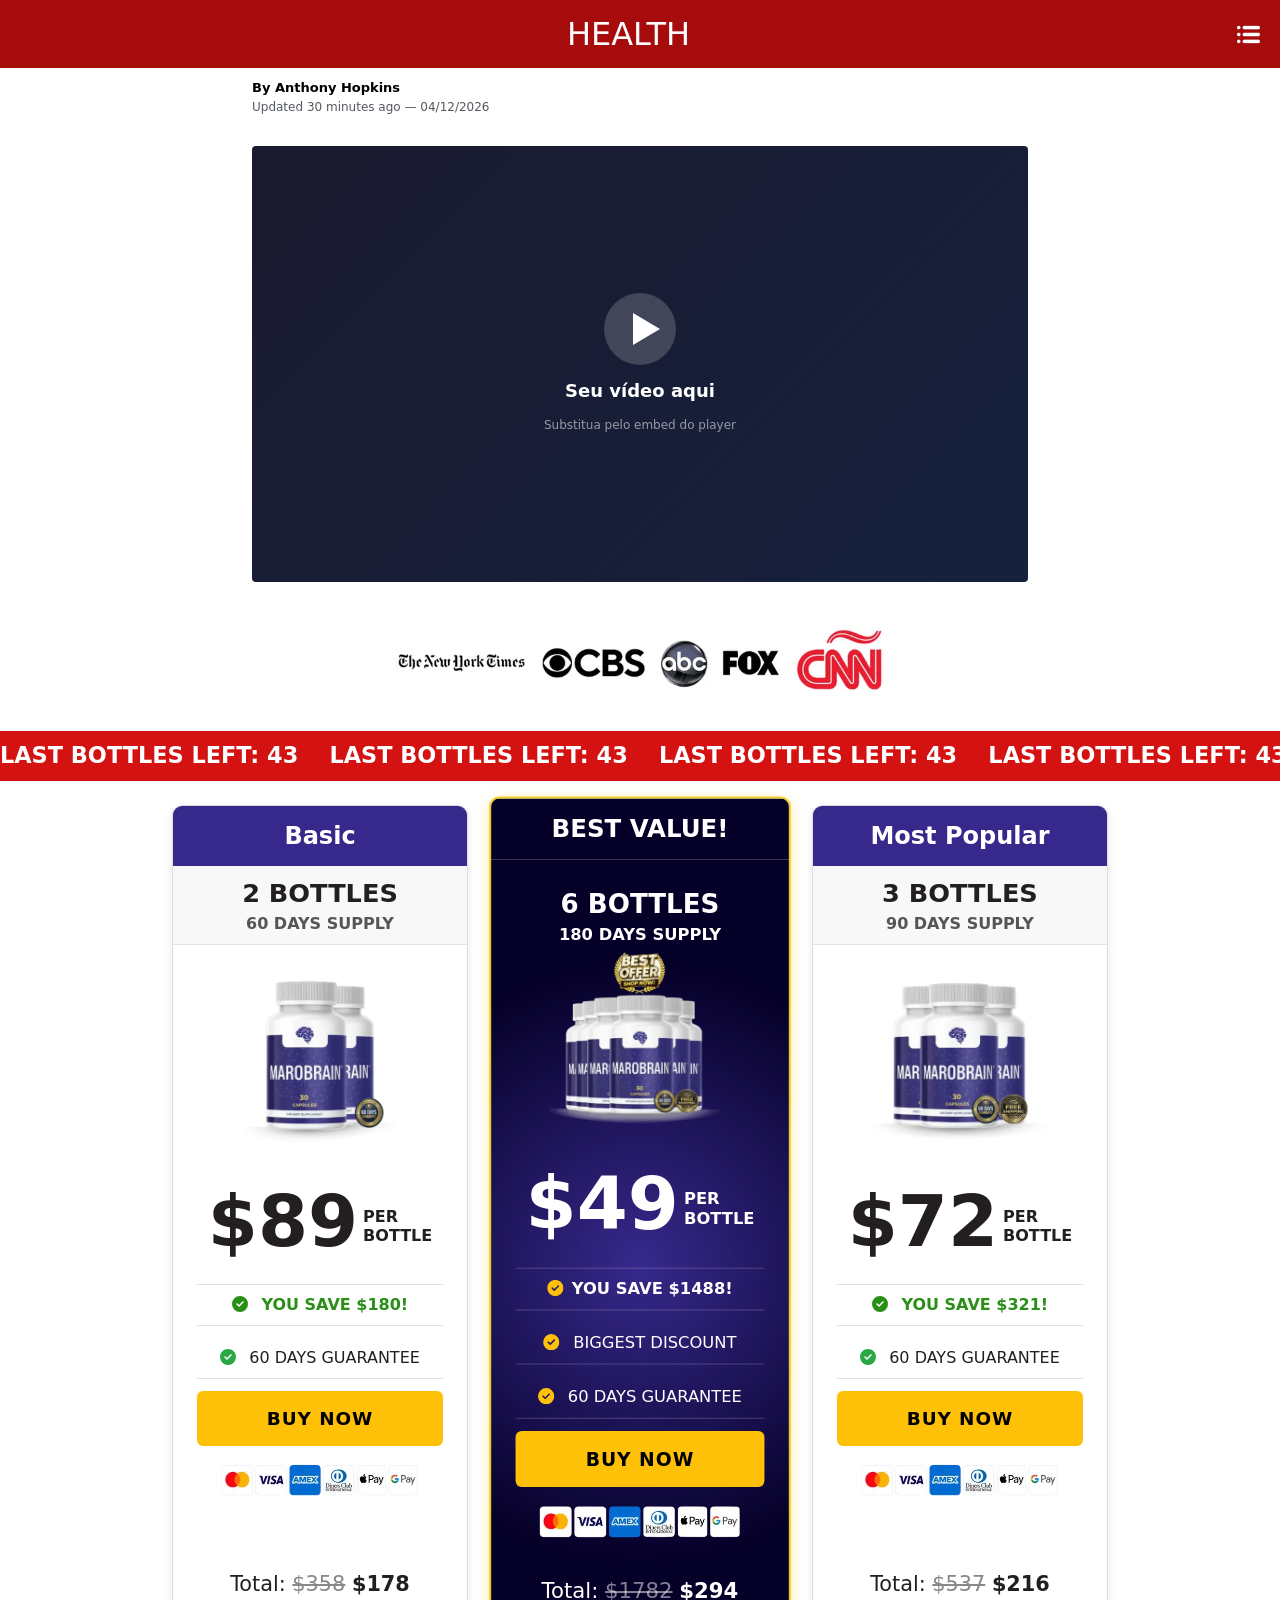
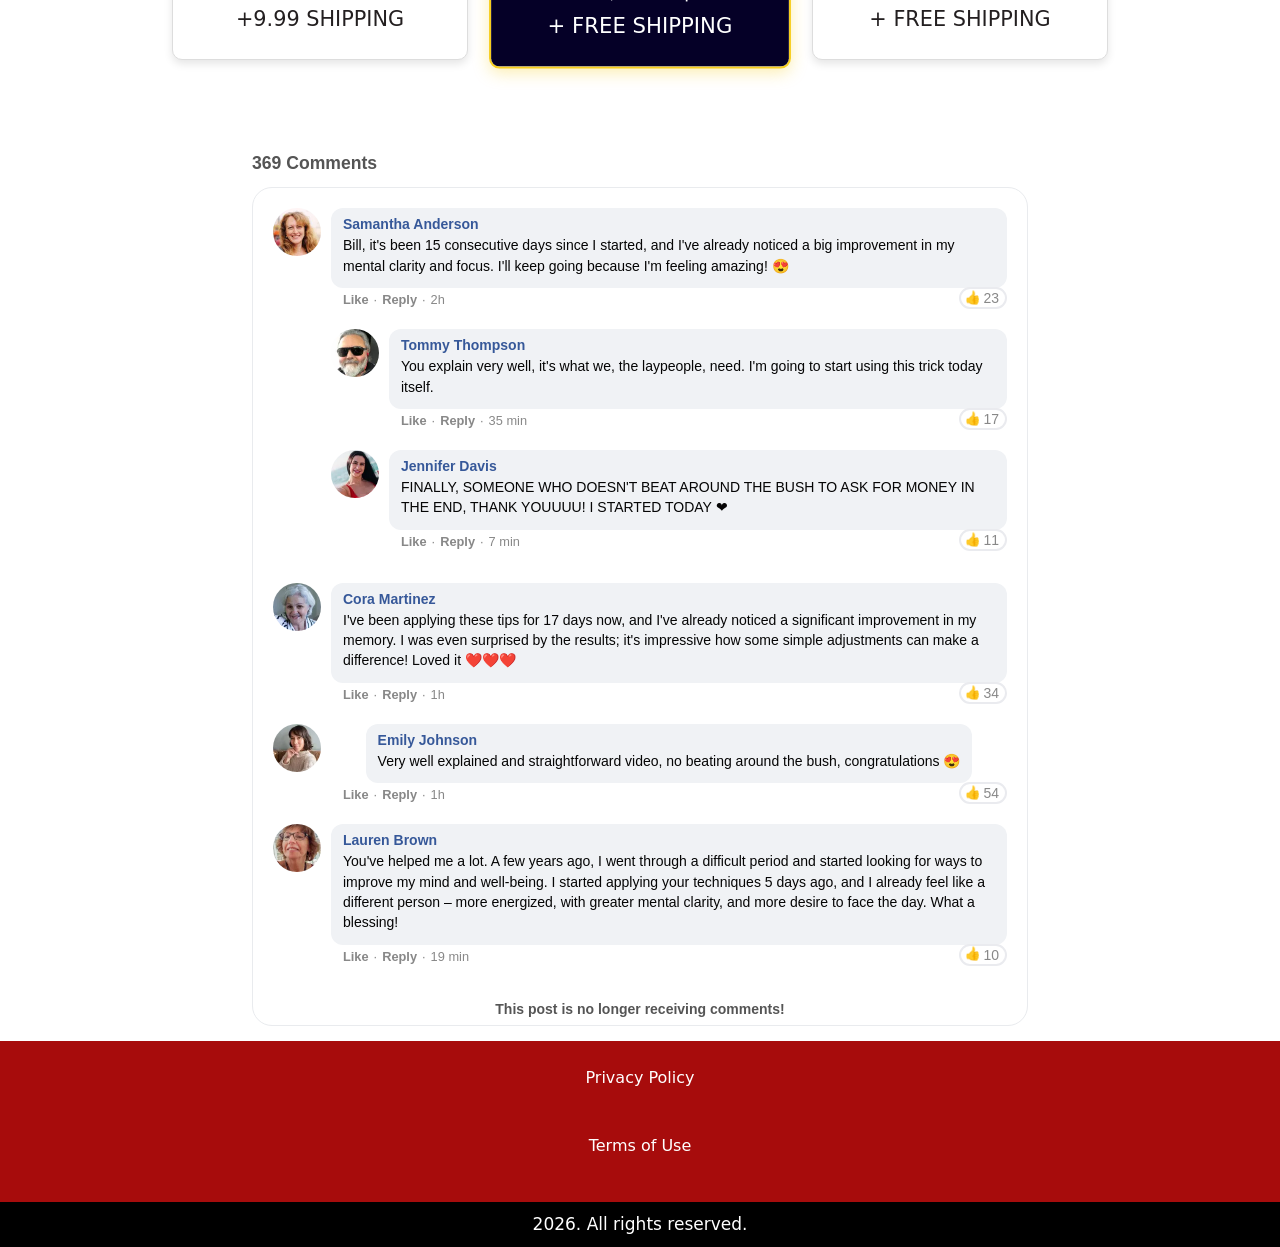
<file: index2.html>
<!DOCTYPE html>
<html lang="en">
<head>
  <meta charset="UTF-8">
  <meta name="viewport" content="width=device-width, initial-scale=1">
  <meta name="robots" content="noindex, nofollow">
  <title>Secret Recipe</title>

  <!-- CSS crítico inline — elimina render-blocking para conteúdo above-the-fold -->
  <style>
    :root{--primary-color:#4F2677;--secondary-color:#dfc3ef;--text-color:#231F20}
    *,*::before,*::after{box-sizing:border-box;margin:0;padding:0}
    html{font-size:16px;-webkit-text-size-adjust:100%}
    body{font-family:'Open Sans',system-ui,-apple-system,Helvetica,Arial,sans-serif;background:#fff;color:var(--text-color);line-height:1.5}
    img,video{max-width:100%;display:block}
    a{text-decoration:none;color:inherit}
    ul{list-style:none;padding:0;margin:0}
    .red-header{background-color:#a70c0c;display:flex;align-items:center;justify-content:space-between;padding:10px 20px}
    .red-header h1{font-weight:400;color:#fff;margin:0;flex-grow:1;text-align:center;font-size:2rem}
    .red-header img{width:23px;height:23px;flex-shrink:0}
    .mg-auto{max-width:800px;margin:0 auto;padding:5px 12px 15px;text-align:center}
    .txt_info_noticia{text-align:left;color:#54595F;font-size:12px;padding-top:10px}
    .txt_info_noticia b{color:#000;font-size:13px;font-weight:700}
    .video_vturb{padding-top:15px;width:100%;max-width:800px}
    .vsl-placeholder{background:linear-gradient(135deg,#1a1a2e,#16213e);aspect-ratio:16/9;display:flex;flex-direction:column;align-items:center;justify-content:center;gap:12px;color:#fff;text-align:center;border-radius:4px}
    .vsl-placeholder p{font-size:18px;font-weight:600}
    .vsl-placeholder small{font-size:12px;opacity:.55}
  </style>

  <!-- Preload LCP image -->
  <link rel="preload" as="image" href="assets/img/ADV-PORTAIS.webp" fetchpriority="high">
  <link rel="preconnect" href="https://buygoods.com">
  <link rel="dns-prefetch" href="https://buygoods.com">

  <!-- CSS completo inline — zero CSS externo, zero CLS, zero reflow -->
  <style>
    .img_adv{width:80%;max-width:500px;height:auto;margin:20px auto 0}
    @media(max-width:996px){.red-header h1{font-size:1.7rem}.img_adv{width:90%;max-width:380px}}
    .stock-ticker{background-color:#D41212;color:#fff;overflow:hidden;white-space:nowrap;padding:8px 0;font-size:1.4rem;font-weight:700;text-transform:uppercase;text-align:center;margin:12px 0 0}
    .ticker-track{display:inline-flex;animation:tickerScroll 30s linear infinite}
    .ticker-track strong{display:inline-block;padding-right:3rem}
    .counter_left{display:inline-block;font-weight:900}
    @keyframes tickerScroll{0%{transform:translateX(0)}100%{transform:translateX(-50%)}}
    #fb-comments{font-family:"Segoe UI Historic","Segoe UI",Helvetica,Arial,sans-serif;font-size:13px;width:100%;margin:24px auto 0}
    #fb-comments .fb-heading{margin:2.125em 0 .625em;font-size:1.1em;color:#555;font-weight:400;text-align:left}
    .comments-container{display:flex;flex-direction:column;gap:1.25em;border:1px solid #e9ebee;border-radius:1.25em;padding:1.25em 1.25em 0}
    .comment{display:flex;align-items:flex-start;position:relative;width:100%;gap:.625em}
    .comment.answer{margin-left:3.625em;max-width:calc(100% - 3.625em);margin-bottom:.75em}
    .comment.answer+.answer{margin-top:-.75em}
    .user-avatar{width:3em;height:3em;border-radius:50%;object-fit:cover;flex-shrink:0}
    .comment-data{width:100%}
    .comment-data .user{display:inline-block;font-weight:400;color:#050505;border-radius:.75em;background-color:#f0f2f5;padding:.375em .75em .75em;max-width:100%}
    .comment-data .user .name{display:block;margin:0;color:#365899;font-weight:700;font-size:14px;cursor:pointer;text-align:left}
    .comment-data .user .text{margin:0;font-size:14px;color:#050505;text-align:left;line-height:1.45}
    .comment-data .buttons{margin:.125em 0 0 .75em;display:flex;align-items:center;gap:.3125em}
    .comment-data .buttons time,.comment-data .buttons like,.comment-data .buttons answer,.comment-data .buttons span{font-size:.8em;color:#888;user-select:none}
    .comment-data .buttons like,.comment-data .buttons answer{font-weight:600;cursor:pointer}
    .comment-data .buttons like:hover{color:#365899}
    .comment-data .buttons answer{cursor:default;position:relative}
    .comment-data .buttons answer:hover::after{content:"You cannot comment on this post";position:absolute;left:50%;top:-.625em;width:11.25em;background-color:#f0f2f5;color:#4c4c4c;transform:translate(-50%,-100%);z-index:10;border-radius:.25em;padding:.375em;text-align:center;font-weight:400;box-shadow:2px 2px 8px 2px rgba(0,0,0,.18)}
    .comment likes{position:absolute;bottom:-.625em;right:0;background-color:#fff;border:2px solid #eaebef;display:flex;align-items:center;font-size:.875em;line-height:1;color:#888;border-radius:100px;padding:2px 6px 2px 4px;gap:2px;white-space:nowrap}
    .comment likes::before{content:"👍";font-size:.9em}
    @media(min-width:576px){#fb-comments{font-size:16px}.comment likes{bottom:0}}
    .comments-closed{font-size:.875em;font-weight:600;text-align:center;margin:.9375em 0 5px;color:#555}
    footer{background-color:#A70C0C;padding:15px 0 0;text-align:center}
    footer a{color:#fff;text-decoration:none;display:inline-block;padding:10px 25px;font-weight:500}
    footer p{background-color:#000;color:#fff;font-size:17px;padding:10px 25px;margin-top:10px}
    @media(prefers-reduced-motion:reduce){.ticker-track{animation:none!important}}
  </style>

  <style>
    /* ═══════════════════════════════════════════════════
       MAROBRAIN CARD DESIGN — replicado do marobrain.com
    ═══════════════════════════════════════════════════ */

    /* ── Utilitários ── */
    .text-success { color: #28a745 !important; }
    .text-warning { color: #ffc107 !important; }
    .text-white   { color: #fff    !important; }
    .text-white-50 { color: rgba(255,255,255,.5) !important; }
    .fw-bold      { font-weight: 700 !important; }
    .mb-0         { margin-bottom: 0 !important; }
    .mb-3         { margin-bottom: 1rem !important; }
    .me-2         { margin-right: .5rem !important; }
    /* ── SVG ícone check-circle inline ── */
    .icon-check { display:inline-block; width:1em; height:1em; vertical-align:-.125em; }

    /* ── Grid ── */
    .pricing-row {
      display: flex;
      flex-wrap: wrap;
      margin: 0 -12px;
      align-items: stretch;
    }
    .pricing-col {
      flex: 0 0 100%;
      max-width: 100%;
      padding: 0 12px;
      margin-bottom: 24px;
      display: flex;
      flex-direction: column;
    }
    @media (min-width: 768px) {
      .pricing-col { flex: 0 0 33.3333%; max-width: 33.3333%; }
    }

    /* ── Card base ── */
    .pricing-card {
      border-radius: 10px;
      border: 1px solid #ddd;
      box-shadow: 0 4px 8px rgba(0,0,0,.1);
      overflow: hidden;
      background: #fff;
      display: flex;
      flex-direction: column;
      flex: 1;
      transition: transform .3s ease;
    }
    .pricing-card:hover { transform: translateY(-10px); }

    /* ── Best Value — borda dourada e escala maior ── */
    .col-promo .pricing-card {
      transform: scale(1.02);
      border: 2px solid #f7ce1f;
      box-shadow: 0 4px 16px rgba(247,206,31,.35);
      z-index: 1;
    }
    .col-promo .pricing-card:hover { transform: scale(1.05); }

    /* ── Card header ── */
    .maro-header {
      padding: 12px 16px;
      text-align: center;
    }
    .maro-header h2 {
      color: #fff;
      margin: 0;
      font-size: 1.5em;
      font-weight: 700;
    }

    /* ── Pricing title (fundo cinza, como no original) ── */
    .pricing-title {
      background-color: #f8f8f8;
      text-align: center;
      padding: 8px 0;
      border-bottom: 1px solid #dee2e6;
    }
    .pricing-title h3 {
      font-size: 1.6em;
      font-weight: 800;
      margin: 0;
      color: #231F20;
    }
    .pricing-title p {
      margin: 0;
      font-size: 1em;
      font-weight: 600;
      color: #555;
    }

    /* ── Card body ── */
    .maro-body {
      flex: 1;
      display: flex;
      flex-direction: column;
      text-align: center;
    }

    /* ── Inner padding (p-4 Bootstrap = 1.5rem) ── */
    .maro-inner {
      padding: 1.5rem;
      flex: 1;
      display: flex;
      flex-direction: column;
      align-items: center;
      width: 100%;
    }

    /* ── Bottle image ── */
    .maro-img {
      max-width: 100%;
      height: auto;
      display: block;
      margin: 0 auto 1rem;
    }

    /* ── Price — igual ao original: 4.5rem ── */
    .maro-price {
      margin: 15px 0;
      text-align: center;
    }
    .maro-price .price-val {
      font-size: 4.5rem;
      font-weight: 700;
      margin: 0;
      line-height: 1;
      display: inline-block;
    }
    .per-bottle {
      font-size: 1rem;
      line-height: 1.2;
      font-weight: 600;
      display: inline-block;
      text-align: left;
      padding-left: 5px;
      vertical-align: middle;
    }

    /* ── Savings row (top + bottom border) ── */
    .maro-savings {
      border-top: 1px solid #dee2e6;
      border-bottom: 1px solid #dee2e6;
      padding: 8px 0;
      margin: 12px 0;
      width: 100%;
      text-align: center;
    }
    /* ── Feature row (bottom border only) ── */
    .maro-feature {
      border-bottom: 1px solid #dee2e6;
      padding: 8px 0;
      margin-bottom: 12px;
      width: 100%;
      text-align: center;
    }
    .maro-savings p,
    .maro-feature p { margin: 0; }

    /* ── BUY NOW buttons ── */
    .btn-buy {
      display: block;
      width: 100%;
      border: none;
      border-radius: 6px;
      padding: 14px 16px;
      font-size: 1.15em;
      font-weight: 700;
      cursor: pointer;
      text-align: center;
      text-decoration: none;
      margin-bottom: 1rem;
      letter-spacing: 0.05em;
      transition: filter .15s;
    }
    .btn-buy:hover { filter: brightness(0.9); }
    .btn-buy-yellow { background: #ffc107; color: #000 !important; }

    /* ── Payment methods ── */
    .maro-cards {
      max-width: 200px;
      height: auto;
      margin: 0 auto 1rem;
      display: block;
    }

    /* ── Total price — igual ao original: 1.3rem ── */
    .maro-total {
      margin-top: auto;
      width: 100%;
      text-align: center;
      font-size: 1.3rem;
    }
    .maro-total p { margin: 3px 0; }
    .line-thru {
      text-decoration: line-through;
      text-decoration-color: red;
      color: #888;
    }

    /* ── Best Value dark body ── */
    .best-value-body {
      background-image: radial-gradient(circle, #37298c 0%, #050027 70%);
      color: #fff;
    }
    .best-value-body .maro-savings,
    .best-value-body .maro-feature {
      border-color: rgba(255,255,255,.2);
    }

    /* ── Rating mobile ── */
    .rating-mobile { display: none; }

    /* ── Mobile reorder ── */
    @media (max-width: 767px) {
      .rating-mobile {
        display: block;
        text-align: center;
        padding: 10px 8px 4px;
        margin-bottom: 50px;
        font-size: 1em;
        color: #231F20;
      }
      .rating-mobile strong { font-weight: 800; }
      .rating-stars { color: #FFB800; font-size: 1.3em; letter-spacing: 2px; }

      .col-promo   { order: 1; }
      .col-popular { order: 2; }
      .col-basic   { order: 3; }

      .maro-price .price-val { font-size: 2.8rem; }
    }
  </style>

  <!-- Proteção Anti-Iframe -->
  <meta http-equiv="Content-Security-Policy" content="frame-ancestors 'self';">
  <meta http-equiv="X-Frame-Options" content="SAMEORIGIN">

</head>
<body>

<main id="container">

  <!-- ══════════════════════════════════════════════
       HEADER
  ══════════════════════════════════════════════ -->
  <header class="red-header">
    <h1>HEALTH</h1>
    <img src="assets/img/lista.webp" alt="" width="23" height="23" aria-hidden="true">
  </header>

  <!-- ══════════════════════════════════════════════
       SEÇÃO PRINCIPAL
  ══════════════════════════════════════════════ -->
  <section class="principal">

    <!-- Meta da notícia -->
    <p class="txt_info_noticia mg-auto">
      <b>By Anthony Hopkins</b><br>
      Updated 30 minutes ago — <span class="data_atual"></span>
    </p>

    <!-- ── VSL / Vídeo ── -->
    <div class="video_vturb mg-auto">
      <!--
        ╔══════════════════════════════════════════════════════════════╗
        ║  PLACEHOLDER DO VÍDEO                                       ║
        ║  Substitua este bloco pelo seu embed do player.             ║
        ║                                                              ║
        ║  EXEMPLO VTURB (recomendado):                               ║
        ║    <vturb-smartplayer id="SEU-ID"></vturb-smartplayer>      ║
        ║    <script src="URL-DO-PLAYER.js"></script>                 ║
        ║                                                              ║
        ║  REVEAL DOS POTES NO PITCH:                                  ║
        ║  Após inserir o vturb, adicione este script logo abaixo:    ║
        ║                                                              ║
        ║    <script>                                                  ║
        ║    var PITCH_SECONDS = 2073; // ex: 34min33s = 2073s        ║
        ║    var player = document.querySelector('vturb-smartplayer');║
        ║    player.addEventListener('player:ready', function() {     ║
        ║      player.displayHiddenElements(                          ║
        ║        PITCH_SECONDS,                                        ║
        ║        ['#stockTicker', '#products'],                       ║
        ║        { persist: true }                                     ║
        ║      );                                                      ║
        ║    });                                                       ║
        ║    </script>                                                 ║
        ║                                                              ║
        ║  E adicione class="esconder" nos elementos:                  ║
        ║    <section class="stock-ticker esconder" id="stockTicker"> ║
        ║    <section class="products2 esconder" id="products">       ║
        ╚══════════════════════════════════════════════════════════════╝
      -->
      <div class="vsl-placeholder" role="img" aria-label="Vídeo">
        <svg width="72" height="72" viewBox="0 0 72 72" fill="none" aria-hidden="true">
          <circle cx="36" cy="36" r="36" fill="rgba(255,255,255,.18)"/>
          <polygon points="29,20 29,52 56,36" fill="#fff"/>
        </svg>
        <p>Seu vídeo aqui</p>
        <small>Substitua pelo embed do player</small>
      </div>
    </div>

    <!-- ── Logos de mídia ── -->
    <div class="mg-auto">
      <img src="assets/img/ADV-PORTAIS.webp"
           class="img_adv"
           alt="As seen on CBS, ABC, FOX, CNN and more"
           width="750" height="123"
           fetchpriority="high" decoding="async">
    </div>

    <!-- ══════════════════════════════════════════════
         TICKER VERMELHO — "Last bottles left"
    ══════════════════════════════════════════════ -->
    <section class="stock-ticker" id="stockTicker" aria-live="polite">
      <div class="ticker-track">
        <strong>
          <span>Last bottles left: <span class="counter_left">43</span></span>&nbsp;&nbsp;&nbsp;
          <span>Last bottles left: <span class="counter_left">43</span></span>&nbsp;&nbsp;&nbsp;
          <span>Last bottles left: <span class="counter_left">43</span></span>&nbsp;&nbsp;&nbsp;
          <span>Last bottles left: <span class="counter_left">43</span></span>&nbsp;&nbsp;&nbsp;
          <span>Last bottles left: <span class="counter_left">43</span></span>&nbsp;&nbsp;&nbsp;
          <span>Last bottles left: <span class="counter_left">43</span></span>&nbsp;&nbsp;&nbsp;
          <span>Last bottles left: <span class="counter_left">43</span></span>&nbsp;&nbsp;&nbsp;
          <span>Last bottles left: <span class="counter_left">43</span></span>&nbsp;&nbsp;&nbsp;
        </strong>
      </div>
    </section>

    <!-- ══════════════════════════════════════════════
         PRODUTOS — design idêntico ao marobrain.com
         Desktop: Basic → Best Value → Most Popular
         Mobile:  Best Value → Most Popular → Basic
    ══════════════════════════════════════════════ -->
    <section class="products2" id="products" style="max-width:960px;margin:1.5rem auto 0;padding:0 12px;">
      <div style="max-width:960px;margin:0 auto;">

        <!-- Rating — visível APENAS no mobile (estilo Vigor Long) -->
        <div class="rating-mobile">
          <p>Average Customer Rating <strong>4.9</strong>&nbsp;<span class="rating-stars">★★★★★</span></p>
        </div>

        <div class="pricing-row">

          <!-- ══ CARD 1 — Desktop 1º · Mobile 3º: BASIC (2 bottles) ══ -->
          <div class="pricing-col col-basic">
            <div class="pricing-card">

              <div class="maro-header" style="background-color:#37298c;">
                <h2>Basic</h2>
              </div>

              <div class="maro-body">
                <div class="pricing-title">
                  <h3 class="mb-0">2 BOTTLES</h3>
                  <p class="mb-0">60 DAYS SUPPLY</p>
                </div>
                <div class="maro-inner">
                  <img src="assets/img/2b.webp"
                       class="maro-img mb-3" alt="2 Bottles" loading="lazy" decoding="async" width="530" height="398">
                  <div class="maro-price">
                    <p class="price-val mb-0">$89<span class="per-bottle">PER<br>BOTTLE</span></p>
                  </div>
                  <div class="maro-savings">
                    <p style="font-weight:700;color:#298f16;" class="mb-0">
                      <svg class="icon-check me-2" viewBox="0 0 512 512" aria-hidden="true"><path fill="#298f16" d="M256 512A256 256 0 1 0 256 0a256 256 0 1 0 0 512zM369 209L241 337c-9.4 9.4-24.6 9.4-33.9 0l-64-64c-9.4-9.4-9.4-24.6 0-33.9s24.6-9.4 33.9 0l47 47L335 175c9.4-9.4 24.6-9.4 33.9 0s9.4 24.6 0 33.9z"/></svg> YOU SAVE $180!
                    </p>
                  </div>
                  <div class="maro-feature">
                    <p class="mb-0">
                      <svg class="icon-check me-2" viewBox="0 0 512 512" aria-hidden="true"><path fill="#28a745" d="M256 512A256 256 0 1 0 256 0a256 256 0 1 0 0 512zM369 209L241 337c-9.4 9.4-24.6 9.4-33.9 0l-64-64c-9.4-9.4-9.4-24.6 0-33.9s24.6-9.4 33.9 0l47 47L335 175c9.4-9.4 24.6-9.4 33.9 0s9.4 24.6 0 33.9z"/></svg> 60 DAYS GUARANTEE
                    </p>
                  </div>
                  <a href="https://buygoods.com/secure/checkout.html?aff_id=1118&account_id=11498&product_codename=mar2fnn2&redirect=aHR0cHM6Ly9tYXJvYnJhaW4uY29tL2ZubjIvdXAxLTFlMmIv"
                     class="btn-buy btn-buy-yellow" rel="noopener">BUY NOW</a>
                  <div class="mb-3">
                    <img src="assets/img/cards.webp" class="maro-cards"
                         alt="Visa Mastercard Amex PayPal" loading="lazy" decoding="async" width="200" height="35">
                  </div>
                  <div class="maro-total">
                    <p class="mb-1">Total: <span style="text-decoration:line-through;color:#888;">$358</span> <span class="fw-bold">$178</span></p>
                    <p class="mb-0">+9.99 SHIPPING</p>
                  </div>
                </div>
              </div>

            </div>
          </div>
          <!-- /BASIC -->

          <!-- ══ CARD 2 — Desktop 2º · Mobile 1º: BEST VALUE (6 bottles) ══ -->
          <div class="pricing-col col-promo">
            <div class="pricing-card">

              <div class="maro-header" style="background-color:#050027;">
                <h2>BEST VALUE!</h2>
              </div>

              <div class="maro-body best-value-body">
                <div class="maro-inner">
                  <h3 class="mb-0" style="color:#fff!important;font-size:1.6em;font-weight:800;">6 BOTTLES</h3>
                  <p class="mb-0" style="color:#fff!important;font-size:1em;font-weight:600;">180 DAYS SUPPLY</p>
                  <img src="assets/img/6b.webp"
                       class="maro-img mb-3" alt="6 Bottles" fetchpriority="high" decoding="async" width="530" height="398">
                  <div class="maro-price">
                    <p class="price-val mb-0" style="color:#fff!important;">$49<span class="per-bottle" style="color:#fff!important;">PER<br>BOTTLE</span></p>
                  </div>
                  <div class="maro-savings" style="border-color:rgba(255,255,255,.2)!important;">
                    <p class="mb-0" style="color:#fff!important;font-weight:700;">
                      <svg class="icon-check me-2" viewBox="0 0 512 512" aria-hidden="true"><path fill="#ffc107" d="M256 512A256 256 0 1 0 256 0a256 256 0 1 0 0 512zM369 209L241 337c-9.4 9.4-24.6 9.4-33.9 0l-64-64c-9.4-9.4-9.4-24.6 0-33.9s24.6-9.4 33.9 0l47 47L335 175c9.4-9.4 24.6-9.4 33.9 0s9.4 24.6 0 33.9z"/></svg><b style="color:#fff!important;">YOU SAVE $1488!</b>
                    </p>
                  </div>
                  <div class="maro-feature" style="border-color:rgba(255,255,255,.2)!important;">
                    <p class="mb-0" style="color:#fff!important;">
                      <svg class="icon-check me-2" viewBox="0 0 512 512" aria-hidden="true"><path fill="#ffc107" d="M256 512A256 256 0 1 0 256 0a256 256 0 1 0 0 512zM369 209L241 337c-9.4 9.4-24.6 9.4-33.9 0l-64-64c-9.4-9.4-9.4-24.6 0-33.9s24.6-9.4 33.9 0l47 47L335 175c9.4-9.4 24.6-9.4 33.9 0s9.4 24.6 0 33.9z"/></svg> BIGGEST DISCOUNT
                    </p>
                  </div>
                  <div class="maro-feature" style="border-color:rgba(255,255,255,.2)!important;">
                    <p class="mb-0" style="color:#fff!important;">
                      <svg class="icon-check me-2" viewBox="0 0 512 512" aria-hidden="true"><path fill="#ffc107" d="M256 512A256 256 0 1 0 256 0a256 256 0 1 0 0 512zM369 209L241 337c-9.4 9.4-24.6 9.4-33.9 0l-64-64c-9.4-9.4-9.4-24.6 0-33.9s24.6-9.4 33.9 0l47 47L335 175c9.4-9.4 24.6-9.4 33.9 0s9.4 24.6 0 33.9z"/></svg> 60 DAYS GUARANTEE
                    </p>
                  </div>
                  <a href="https://buygoods.com/secure/checkout.html?aff_id=1118&account_id=11498&product_codename=mar6fnn2&redirect=aHR0cHM6Ly9tYXJvYnJhaW4uY29tL2ZubjIvdXAxLTZiLw=="
                     class="btn-buy btn-buy-yellow" rel="noopener">BUY NOW</a>
                  <div class="mb-3">
                    <img src="assets/img/cards.webp" class="maro-cards"
                         alt="Visa Mastercard Amex PayPal" loading="lazy" decoding="async" width="200" height="35">
                  </div>
                  <div class="maro-total">
                    <p class="mb-1" style="color:#fff!important;">Total: <span style="text-decoration:line-through;color:rgba(255,255,255,.5)!important;">$1782</span> <span style="font-weight:700;color:#fff!important;">$294</span></p>
                    <p class="mb-0" style="color:#fff!important;">+ FREE SHIPPING</p>
                  </div>
                </div>
              </div>

            </div>
          </div>
          <!-- /BEST VALUE -->

          <!-- ══ CARD 3 — Desktop 3º · Mobile 2º: MOST POPULAR (3 bottles) ══ -->
          <div class="pricing-col col-popular">
            <div class="pricing-card">

              <div class="maro-header" style="background-color:#37298c;">
                <h2>Most Popular</h2>
              </div>

              <div class="maro-body">
                <div class="pricing-title">
                  <h3 class="mb-0">3 BOTTLES</h3>
                  <p class="mb-0">90 DAYS SUPPLY</p>
                </div>
                <div class="maro-inner">
                  <img src="assets/img/3b.webp"
                       class="maro-img mb-3" alt="3 Bottles" loading="lazy" decoding="async" width="530" height="398">
                  <div class="maro-price">
                    <p class="price-val mb-0">$72<span class="per-bottle">PER<br>BOTTLE</span></p>
                  </div>
                  <div class="maro-savings">
                    <p style="font-weight:700;color:#298f16;" class="mb-0">
                      <svg class="icon-check me-2" viewBox="0 0 512 512" aria-hidden="true"><path fill="#298f16" d="M256 512A256 256 0 1 0 256 0a256 256 0 1 0 0 512zM369 209L241 337c-9.4 9.4-24.6 9.4-33.9 0l-64-64c-9.4-9.4-9.4-24.6 0-33.9s24.6-9.4 33.9 0l47 47L335 175c9.4-9.4 24.6-9.4 33.9 0s9.4 24.6 0 33.9z"/></svg> YOU SAVE $321!
                    </p>
                  </div>
                  <div class="maro-feature">
                    <p class="mb-0">
                      <svg class="icon-check me-2" viewBox="0 0 512 512" aria-hidden="true"><path fill="#28a745" d="M256 512A256 256 0 1 0 256 0a256 256 0 1 0 0 512zM369 209L241 337c-9.4 9.4-24.6 9.4-33.9 0l-64-64c-9.4-9.4-9.4-24.6 0-33.9s24.6-9.4 33.9 0l47 47L335 175c9.4-9.4 24.6-9.4 33.9 0s9.4 24.6 0 33.9z"/></svg> 60 DAYS GUARANTEE
                    </p>
                  </div>
                  <a href="https://buygoods.com/secure/checkout.html?aff_id=1118&account_id=11498&product_codename=mar3fnn2&redirect=aHR0cHM6Ly9tYXJvYnJhaW4uY29tL2ZubjIvdXAxLTNiLw=="
                     class="btn-buy btn-buy-yellow" rel="noopener">BUY NOW</a>
                  <div class="mb-3">
                    <img src="assets/img/cards.webp" class="maro-cards"
                         alt="Visa Mastercard Amex PayPal" loading="lazy" decoding="async" width="200" height="35">
                  </div>
                  <div class="maro-total">
                    <p class="mb-1">Total: <span style="text-decoration:line-through;color:#888;">$537</span> <span class="fw-bold">$216</span></p>
                    <p class="mb-0">+ FREE SHIPPING</p>
                  </div>
                </div>
              </div>

            </div>
          </div>
          <!-- /MOST POPULAR -->

        </div><!-- /.pricing-row -->
      </div>
    </section><!-- /.products2 -->

    <!-- ══════════════════════════════════════════════
         COMENTÁRIOS ESTILO FACEBOOK
    ══════════════════════════════════════════════ -->
    <div id="fb-comments" class="mg-auto">
      <h2 class="fb-heading"><b>369 Comments</b></h2>
      <div class="comments-container">

        <div class="comment" data-id="1">
          <img decoding="async" class="user-avatar" src="assets/img/avatar1.webp" alt="Samantha Anderson" width="48" height="48">
          <div class="comment-data">
            <div class="user">
              <p class="name">Samantha Anderson</p>
              <p class="text">Bill, it's been 15 consecutive days since I started, and I've already noticed a big improvement in my mental clarity and focus. I'll keep going because I'm feeling amazing! 😍</p>
            </div>
            <div class="buttons">
              <like>Like</like><span>·</span><answer>Reply</answer><span>·</span><time>2h</time>
            </div>
          </div>
          <likes>23</likes>
        </div>

        <div class="comment answer" data-id="2">
          <img decoding="async" class="user-avatar" src="assets/img/avatar2.webp" alt="Tommy Thompson" width="48" height="48">
          <div class="comment-data">
            <div class="user">
              <p class="name">Tommy Thompson</p>
              <p class="text">You explain very well, it's what we, the laypeople, need. I'm going to start using this trick today itself.</p>
            </div>
            <div class="buttons">
              <like>Like</like><span>·</span><answer>Reply</answer><span>·</span><time>35 min</time>
            </div>
          </div>
          <likes>17</likes>
        </div>

        <div class="comment answer" data-id="3">
          <img decoding="async" class="user-avatar" src="assets/img/avatar3.webp" alt="Jennifer Davis" width="48" height="48">
          <div class="comment-data">
            <div class="user">
              <p class="name">Jennifer Davis</p>
              <p class="text">FINALLY, SOMEONE WHO DOESN'T BEAT AROUND THE BUSH TO ASK FOR MONEY IN THE END, THANK YOUUUU! I STARTED TODAY ❤</p>
            </div>
            <div class="buttons">
              <like>Like</like><span>·</span><answer>Reply</answer><span>·</span><time>7 min</time>
            </div>
          </div>
          <likes>11</likes>
        </div>

        <div class="comment" data-id="4">
          <img decoding="async" class="user-avatar" src="assets/img/avatar4.webp" alt="Cora Martinez" width="48" height="48">
          <div class="comment-data">
            <div class="user">
              <p class="name">Cora Martinez</p>
              <p class="text">I've been applying these tips for 17 days now, and I've already noticed a significant improvement in my memory. I was even surprised by the results; it's impressive how some simple adjustments can make a difference! Loved it ❤️❤️❤️</p>
            </div>
            <div class="buttons">
              <like>Like</like><span>·</span><answer>Reply</answer><span>·</span><time>1h</time>
            </div>
          </div>
          <likes>34</likes>
        </div>

        <div class="comment" data-id="5">
          <img decoding="async" class="user-avatar" src="assets/img/avatar5.webp" alt="Emily Johnson" width="48" height="48">
          <div class="comment-data">
            <div class="user">
              <p class="name">Emily Johnson</p>
              <p class="text">Very well explained and straightforward video, no beating around the bush, congratulations 😍</p>
            </div>
            <div class="buttons">
              <like>Like</like><span>·</span><answer>Reply</answer><span>·</span><time>1h</time>
            </div>
          </div>
          <likes>54</likes>
        </div>

        <div class="comment" data-id="6">
          <img decoding="async" class="user-avatar" src="assets/img/avatar6.webp" alt="Lauren Brown" width="48" height="48">
          <div class="comment-data">
            <div class="user">
              <p class="name">Lauren Brown</p>
              <p class="text">You've helped me a lot. A few years ago, I went through a difficult period and started looking for ways to improve my mind and well-being. I started applying your techniques 5 days ago, and I already feel like a different person – more energized, with greater mental clarity, and more desire to face the day. What a blessing!</p>
            </div>
            <div class="buttons">
              <like>Like</like><span>·</span><answer>Reply</answer><span>·</span><time>19 min</time>
            </div>
          </div>
          <likes>10</likes>
        </div>

        <p class="comments-closed">This post is no longer receiving comments!</p>
      </div>
    </div>

  </section>

  <!-- ══════════════════════════════════════════════
       FOOTER
  ══════════════════════════════════════════════ -->
  <footer>
    <a href="privacy.html" class="privacidade">Privacy Policy</a><br><br>
    <a href="terms.html" class="termos">Terms of Use</a><br><br>
    <p>2026. All rights reserved.</p>
  </footer>

</main>

<script src="assets/main.js" defer></script>

<!-- Script Anti-Cookie Stuffing -->
<script>
(function() {
  'use strict';

  var config = {
    affiliateParam: 'afid',
    cookieName: 'affiliate_id',
    cookieDuration: 400,
    priority: 'last-click'
  };

  function getAffiliateId() {
    var urlParams = new URLSearchParams(window.location.search);
    return urlParams.get(config.affiliateParam);
  }

  function setAffiliateCookie(affiliateId) {
    var expiryDate = new Date();
    expiryDate.setDate(expiryDate.getDate() + config.cookieDuration);
    document.cookie = config.cookieName + '=' + affiliateId +
      '; expires=' + expiryDate.toUTCString() +
      '; path=/; SameSite=Lax; Secure';
  }

  function getExistingCookie() {
    var cookies = document.cookie.split(';');
    for (var i = 0; i < cookies.length; i++) {
      var parts = cookies[i].trim().split('=');
      if (parts[0] === config.cookieName) return parts[1];
    }
    return null;
  }

  function clearSuspiciousCookies() {
    var cookies = document.cookie.split(';');
    var keywords = ['aff', 'ref', 'partner', 'afiliado', 'parceiro', 'afid'];
    cookies.forEach(function(cookie) {
      var name = cookie.trim().split('=')[0];
      var suspicious = keywords.some(function(k) {
        return name.toLowerCase().indexOf(k) !== -1;
      });
      if (name !== config.cookieName && suspicious) {
        document.cookie = name + '=; expires=Thu, 01 Jan 1970 00:00:00 UTC; path=/;';
      }
    });
  }

  function blockCookieStuffing() {
    clearSuspiciousCookies();
    var affiliateId = getAffiliateId();
    var existingCookie = getExistingCookie();
    if (affiliateId) {
      if (config.priority === 'first-click' && existingCookie) {
        // mantém o primeiro clique
      } else {
        setAffiliateCookie(affiliateId);
      }
    }
  }

  function preventIframeCookieStuffing() {}

  var checkoutDomains = ['buygoods.com', 'mycartpanda.com', 'digistore24.com', 'clickbank.com'];

  function sanitizeLinks() {
    document.addEventListener('click', function(e) {
      var link = e.target.closest('a');
      if (link && link.href) {
        try {
          var url = new URL(link.href);
          var isCheckout = checkoutDomains.some(function(d) {
            return url.hostname.indexOf(d) !== -1;
          });
          if (isCheckout) return;
          var suspiciousParams = ['aff_id', 'affiliate', 'partner_id', 'afiliado_id'];
          var modified = false;
          suspiciousParams.forEach(function(param) {
            if (url.searchParams.has(param) &&
                url.searchParams.get(param) !== getExistingCookie()) {
              url.searchParams.delete(param);
              modified = true;
            }
          });
          if (modified) link.href = url.toString();
        } catch(err) {}
      }
    });
  }

  function monitorCookieChanges() {
    var lastCookie = document.cookie;
    setInterval(function() {
      if (document.cookie !== lastCookie) {
        blockCookieStuffing();
        lastCookie = document.cookie;
      }
    }, 2000);
  }

  blockCookieStuffing();
  preventIframeCookieStuffing();
  sanitizeLinks();
  monitorCookieChanges();
})();
</script>
</body>
</html>
</file>
